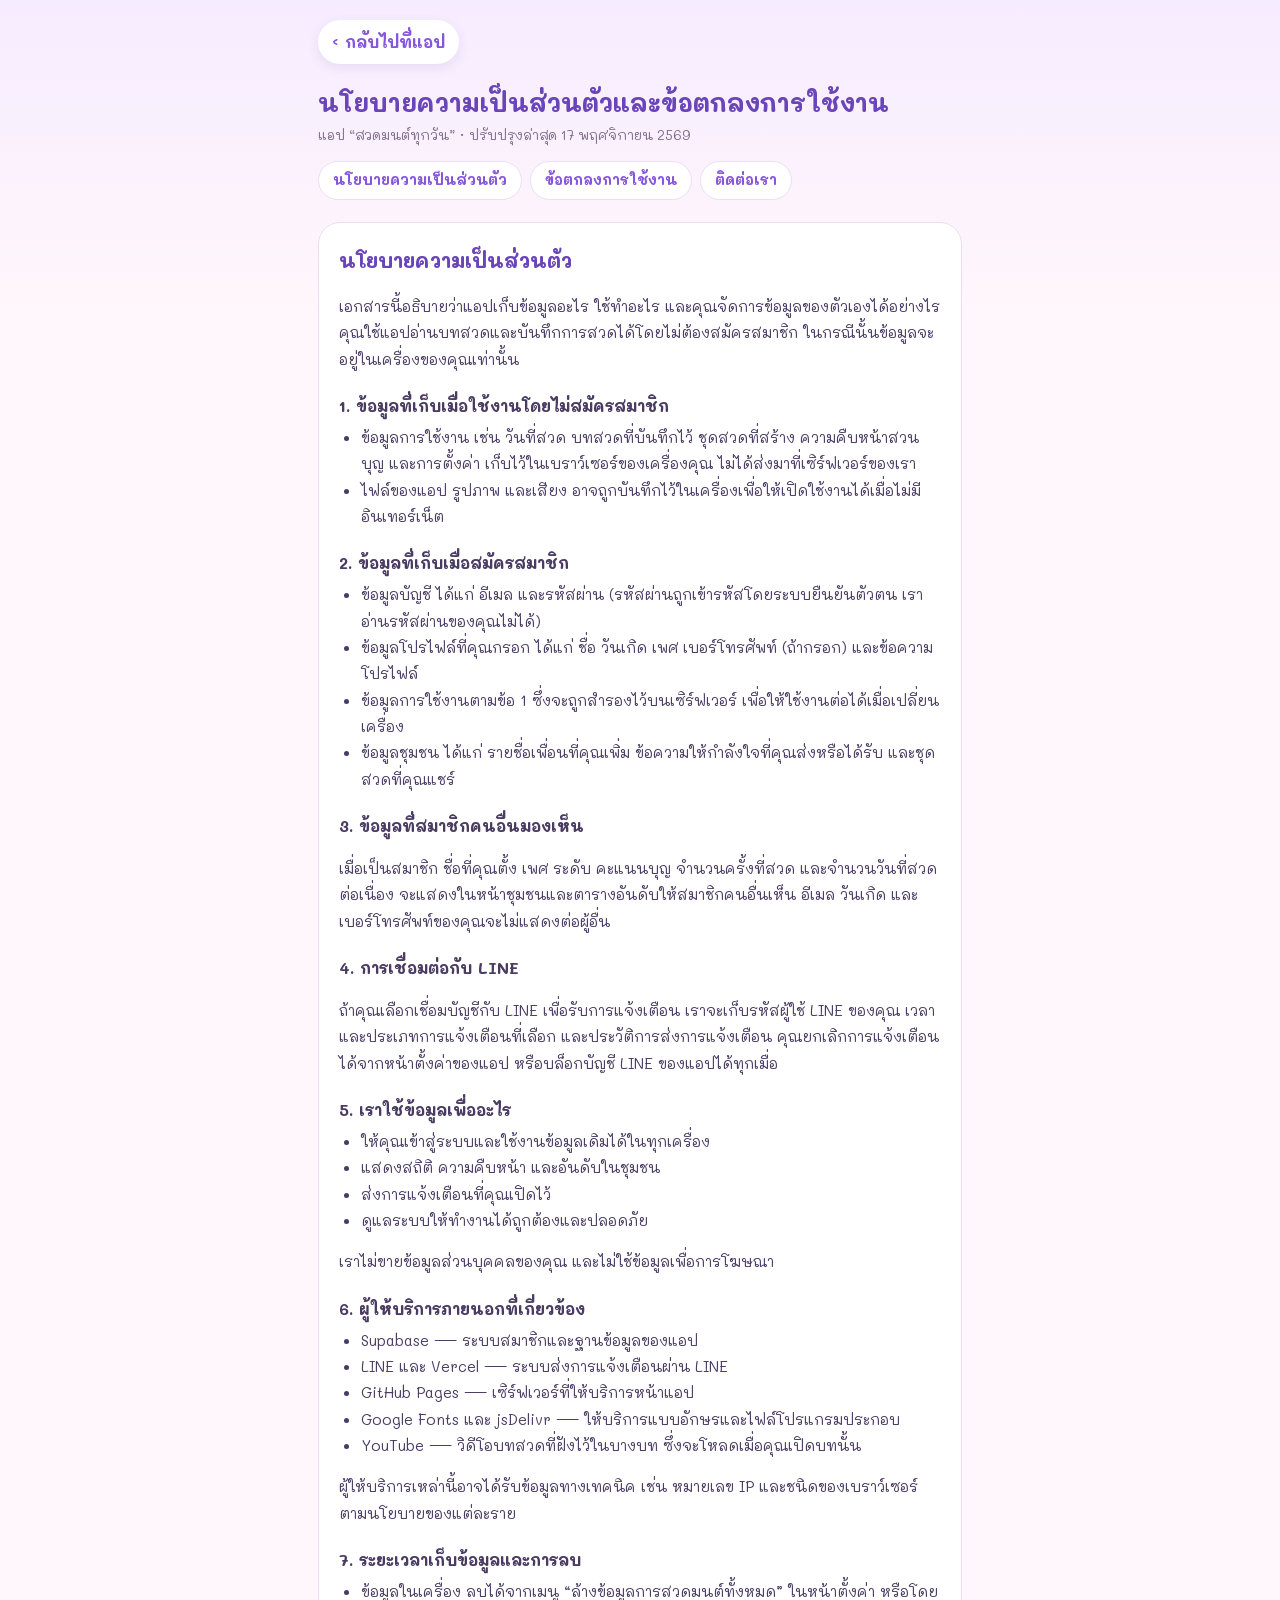
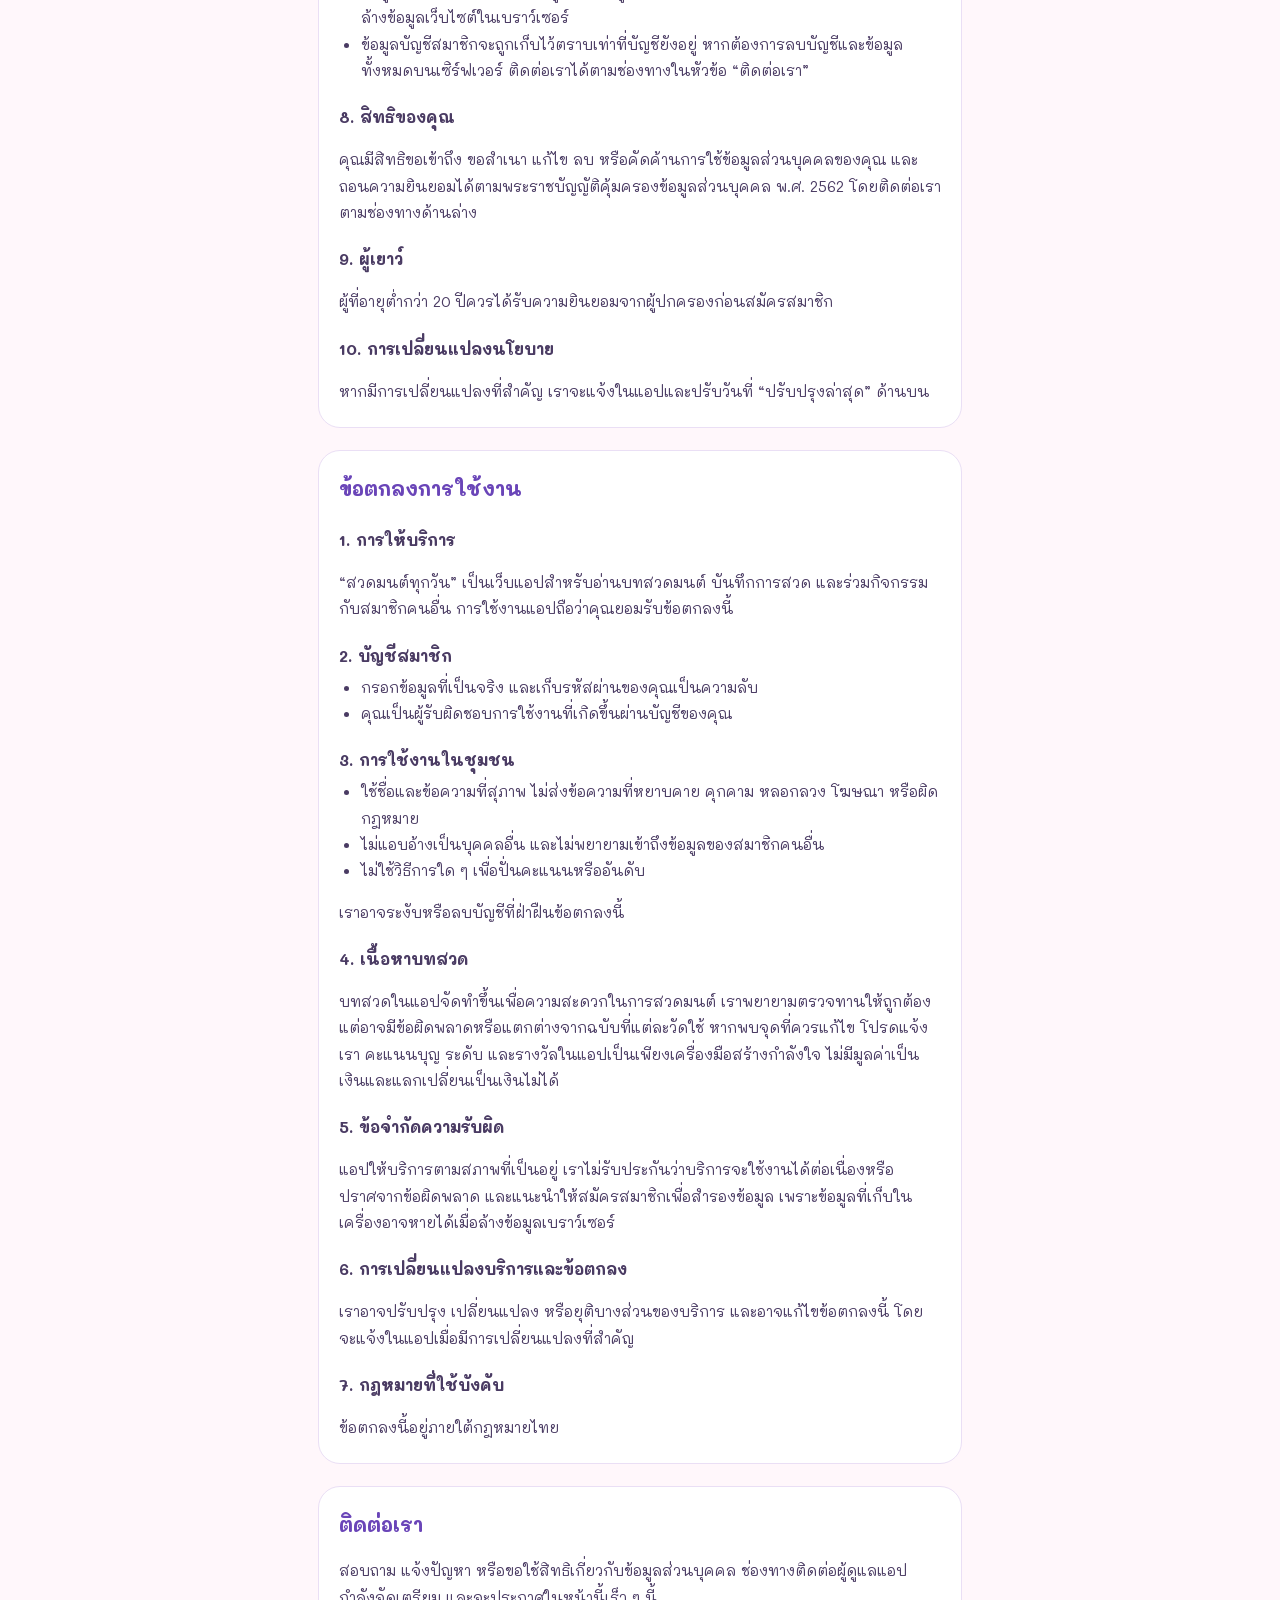
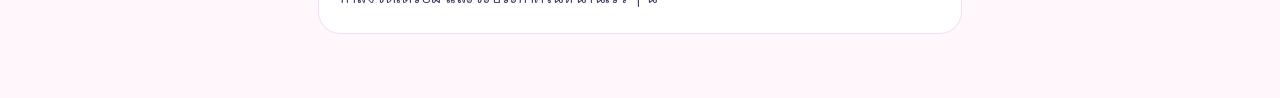
<file: legal.html>
<!DOCTYPE html>
<html lang="th">
<head>
<meta charset="UTF-8">
<meta name="viewport" content="width=device-width, initial-scale=1, viewport-fit=cover">
<title>นโยบายความเป็นส่วนตัวและข้อตกลงการใช้งาน — สวดมนต์ทุกวัน</title>
<link rel="icon" type="image/png" href="assets/favicon.png">
<link rel="preconnect" href="https://fonts.googleapis.com">
<link rel="preconnect" href="https://fonts.gstatic.com" crossorigin>
<link href="https://fonts.googleapis.com/css2?family=Mali:wght@400;600;700&display=swap" rel="stylesheet">
<style>
  :root{--ink:#4a3b63;--soft:#7d6b89;--accent:#8757db;--line:#eadff5;}
  *{box-sizing:border-box;}
  body{margin:0;background:linear-gradient(180deg,#f6ecff,#fff7fb 320px) #fff7fb;color:var(--ink);font-family:"Mali","Leelawadee UI","Tahoma",sans-serif;line-height:1.75;}
  main{max-width:680px;margin:0 auto;padding:20px 18px 64px;}
  .back{display:inline-flex;align-items:center;gap:6px;padding:8px 14px;border-radius:999px;background:#fff;color:var(--accent);font-weight:700;text-decoration:none;box-shadow:0 4px 12px rgba(120,80,170,.12);}
  h1{margin:22px 0 4px;font-size:1.55rem;line-height:1.35;color:#6a45b8;}
  .updated{margin:0 0 14px;color:var(--soft);font-size:.85rem;}
  nav.toc{display:flex;flex-wrap:wrap;gap:8px;margin-bottom:8px;}
  nav.toc a{padding:6px 14px;border:1px solid var(--line);border-radius:999px;background:#fff;color:var(--accent);font-size:.88rem;font-weight:700;text-decoration:none;}
  section{margin-top:22px;padding:20px 20px 8px;border:1px solid var(--line);border-radius:22px;background:#fff;scroll-margin-top:12px;}
  h2{margin:0 0 6px;font-size:1.25rem;color:#6a45b8;}
  h3{margin:20px 0 4px;font-size:1rem;color:var(--ink);}
  p,li{font-size:.94rem;}
  ul{margin:4px 0 12px;padding-left:22px;}
  a{color:var(--accent);}
  .todo{padding:1px 6px;border-radius:6px;background:#fff1c9;color:#8a5a00;font-weight:700;}
  a:focus-visible{outline:2px solid var(--accent);outline-offset:3px;border-radius:6px;}
</style>
</head>
<body>
<main>
  <a class="back" href="./">‹ กลับไปที่แอป</a>
  <h1>นโยบายความเป็นส่วนตัวและข้อตกลงการใช้งาน</h1>
  <p class="updated">แอป “สวดมนต์ทุกวัน” · ปรับปรุงล่าสุด 17 พฤศจิกายน 2569</p>
  <nav class="toc" aria-label="สารบัญ"><a href="#privacy">นโยบายความเป็นส่วนตัว</a><a href="#terms">ข้อตกลงการใช้งาน</a><a href="#contact">ติดต่อเรา</a></nav>

  <section id="privacy">
    <h2>นโยบายความเป็นส่วนตัว</h2>
    <p>เอกสารนี้อธิบายว่าแอปเก็บข้อมูลอะไร ใช้ทำอะไร และคุณจัดการข้อมูลของตัวเองได้อย่างไร คุณใช้แอปอ่านบทสวดและบันทึกการสวดได้โดยไม่ต้องสมัครสมาชิก ในกรณีนั้นข้อมูลจะอยู่ในเครื่องของคุณเท่านั้น</p>

    <h3>1. ข้อมูลที่เก็บเมื่อใช้งานโดยไม่สมัครสมาชิก</h3>
    <ul>
      <li>ข้อมูลการใช้งาน เช่น วันที่สวด บทสวดที่บันทึกไว้ ชุดสวดที่สร้าง ความคืบหน้าสวนบุญ และการตั้งค่า เก็บไว้ในเบราว์เซอร์ของเครื่องคุณ ไม่ได้ส่งมาที่เซิร์ฟเวอร์ของเรา</li>
      <li>ไฟล์ของแอป รูปภาพ และเสียง อาจถูกบันทึกไว้ในเครื่องเพื่อให้เปิดใช้งานได้เมื่อไม่มีอินเทอร์เน็ต</li>
    </ul>

    <h3>2. ข้อมูลที่เก็บเมื่อสมัครสมาชิก</h3>
    <ul>
      <li>ข้อมูลบัญชี ได้แก่ อีเมล และรหัสผ่าน (รหัสผ่านถูกเข้ารหัสโดยระบบยืนยันตัวตน เราอ่านรหัสผ่านของคุณไม่ได้)</li>
      <li>ข้อมูลโปรไฟล์ที่คุณกรอก ได้แก่ ชื่อ วันเกิด เพศ เบอร์โทรศัพท์ (ถ้ากรอก) และข้อความโปรไฟล์</li>
      <li>ข้อมูลการใช้งานตามข้อ 1 ซึ่งจะถูกสำรองไว้บนเซิร์ฟเวอร์ เพื่อให้ใช้งานต่อได้เมื่อเปลี่ยนเครื่อง</li>
      <li>ข้อมูลชุมชน ได้แก่ รายชื่อเพื่อนที่คุณเพิ่ม ข้อความให้กำลังใจที่คุณส่งหรือได้รับ และชุดสวดที่คุณแชร์</li>
    </ul>

    <h3>3. ข้อมูลที่สมาชิกคนอื่นมองเห็น</h3>
    <p>เมื่อเป็นสมาชิก ชื่อที่คุณตั้ง เพศ ระดับ คะแนนบุญ จำนวนครั้งที่สวด และจำนวนวันที่สวดต่อเนื่อง จะแสดงในหน้าชุมชนและตารางอันดับให้สมาชิกคนอื่นเห็น อีเมล วันเกิด และเบอร์โทรศัพท์ของคุณจะไม่แสดงต่อผู้อื่น</p>

    <h3>4. การเชื่อมต่อกับ LINE</h3>
    <p>ถ้าคุณเลือกเชื่อมบัญชีกับ LINE เพื่อรับการแจ้งเตือน เราจะเก็บรหัสผู้ใช้ LINE ของคุณ เวลาและประเภทการแจ้งเตือนที่เลือก และประวัติการส่งการแจ้งเตือน คุณยกเลิกการแจ้งเตือนได้จากหน้าตั้งค่าของแอป หรือบล็อกบัญชี LINE ของแอปได้ทุกเมื่อ</p>

    <h3>5. เราใช้ข้อมูลเพื่ออะไร</h3>
    <ul>
      <li>ให้คุณเข้าสู่ระบบและใช้งานข้อมูลเดิมได้ในทุกเครื่อง</li>
      <li>แสดงสถิติ ความคืบหน้า และอันดับในชุมชน</li>
      <li>ส่งการแจ้งเตือนที่คุณเปิดไว้</li>
      <li>ดูแลระบบให้ทำงานได้ถูกต้องและปลอดภัย</li>
    </ul>
    <p>เราไม่ขายข้อมูลส่วนบุคคลของคุณ และไม่ใช้ข้อมูลเพื่อการโฆษณา</p>

    <h3>6. ผู้ให้บริการภายนอกที่เกี่ยวข้อง</h3>
    <ul>
      <li>Supabase — ระบบสมาชิกและฐานข้อมูลของแอป</li>
      <li>LINE และ Vercel — ระบบส่งการแจ้งเตือนผ่าน LINE</li>
      <li>GitHub Pages — เซิร์ฟเวอร์ที่ให้บริการหน้าแอป</li>
      <li>Google Fonts และ jsDelivr — ให้บริการแบบอักษรและไฟล์โปรแกรมประกอบ</li>
      <li>YouTube — วิดีโอบทสวดที่ฝังไว้ในบางบท ซึ่งจะโหลดเมื่อคุณเปิดบทนั้น</li>
    </ul>
    <p>ผู้ให้บริการเหล่านี้อาจได้รับข้อมูลทางเทคนิค เช่น หมายเลข IP และชนิดของเบราว์เซอร์ ตามนโยบายของแต่ละราย</p>

    <h3>7. ระยะเวลาเก็บข้อมูลและการลบ</h3>
    <ul>
      <li>ข้อมูลในเครื่อง ลบได้จากเมนู “ล้างข้อมูลการสวดมนต์ทั้งหมด” ในหน้าตั้งค่า หรือโดยล้างข้อมูลเว็บไซต์ในเบราว์เซอร์</li>
      <li>ข้อมูลบัญชีสมาชิกจะถูกเก็บไว้ตราบเท่าที่บัญชียังอยู่ หากต้องการลบบัญชีและข้อมูลทั้งหมดบนเซิร์ฟเวอร์ ติดต่อเราได้ตามช่องทางในหัวข้อ “ติดต่อเรา”</li>
    </ul>

    <h3>8. สิทธิของคุณ</h3>
    <p>คุณมีสิทธิขอเข้าถึง ขอสำเนา แก้ไข ลบ หรือคัดค้านการใช้ข้อมูลส่วนบุคคลของคุณ และถอนความยินยอมได้ตามพระราชบัญญัติคุ้มครองข้อมูลส่วนบุคคล พ.ศ. 2562 โดยติดต่อเราตามช่องทางด้านล่าง</p>

    <h3>9. ผู้เยาว์</h3>
    <p>ผู้ที่อายุต่ำกว่า 20 ปีควรได้รับความยินยอมจากผู้ปกครองก่อนสมัครสมาชิก</p>

    <h3>10. การเปลี่ยนแปลงนโยบาย</h3>
    <p>หากมีการเปลี่ยนแปลงที่สำคัญ เราจะแจ้งในแอปและปรับวันที่ “ปรับปรุงล่าสุด” ด้านบน</p>
  </section>

  <section id="terms">
    <h2>ข้อตกลงการใช้งาน</h2>

    <h3>1. การให้บริการ</h3>
    <p>“สวดมนต์ทุกวัน” เป็นเว็บแอปสำหรับอ่านบทสวดมนต์ บันทึกการสวด และร่วมกิจกรรมกับสมาชิกคนอื่น การใช้งานแอปถือว่าคุณยอมรับข้อตกลงนี้</p>

    <h3>2. บัญชีสมาชิก</h3>
    <ul>
      <li>กรอกข้อมูลที่เป็นจริง และเก็บรหัสผ่านของคุณเป็นความลับ</li>
      <li>คุณเป็นผู้รับผิดชอบการใช้งานที่เกิดขึ้นผ่านบัญชีของคุณ</li>
    </ul>

    <h3>3. การใช้งานในชุมชน</h3>
    <ul>
      <li>ใช้ชื่อและข้อความที่สุภาพ ไม่ส่งข้อความที่หยาบคาย คุกคาม หลอกลวง โฆษณา หรือผิดกฎหมาย</li>
      <li>ไม่แอบอ้างเป็นบุคคลอื่น และไม่พยายามเข้าถึงข้อมูลของสมาชิกคนอื่น</li>
      <li>ไม่ใช้วิธีการใด ๆ เพื่อปั่นคะแนนหรืออันดับ</li>
    </ul>
    <p>เราอาจระงับหรือลบบัญชีที่ฝ่าฝืนข้อตกลงนี้</p>

    <h3>4. เนื้อหาบทสวด</h3>
    <p>บทสวดในแอปจัดทำขึ้นเพื่อความสะดวกในการสวดมนต์ เราพยายามตรวจทานให้ถูกต้อง แต่อาจมีข้อผิดพลาดหรือแตกต่างจากฉบับที่แต่ละวัดใช้ หากพบจุดที่ควรแก้ไข โปรดแจ้งเรา คะแนนบุญ ระดับ และรางวัลในแอปเป็นเพียงเครื่องมือสร้างกำลังใจ ไม่มีมูลค่าเป็นเงินและแลกเปลี่ยนเป็นเงินไม่ได้</p>

    <h3>5. ข้อจำกัดความรับผิด</h3>
    <p>แอปให้บริการตามสภาพที่เป็นอยู่ เราไม่รับประกันว่าบริการจะใช้งานได้ต่อเนื่องหรือปราศจากข้อผิดพลาด และแนะนำให้สมัครสมาชิกเพื่อสำรองข้อมูล เพราะข้อมูลที่เก็บในเครื่องอาจหายได้เมื่อล้างข้อมูลเบราว์เซอร์</p>

    <h3>6. การเปลี่ยนแปลงบริการและข้อตกลง</h3>
    <p>เราอาจปรับปรุง เปลี่ยนแปลง หรือยุติบางส่วนของบริการ และอาจแก้ไขข้อตกลงนี้ โดยจะแจ้งในแอปเมื่อมีการเปลี่ยนแปลงที่สำคัญ</p>

    <h3>7. กฎหมายที่ใช้บังคับ</h3>
    <p>ข้อตกลงนี้อยู่ภายใต้กฎหมายไทย</p>
  </section>

  <section id="contact">
    <h2>ติดต่อเรา</h2>
    <p>สอบถาม แจ้งปัญหา หรือขอใช้สิทธิเกี่ยวกับข้อมูลส่วนบุคคล ช่องทางติดต่อผู้ดูแลแอปกำลังจัดเตรียม และจะประกาศในหน้านี้เร็ว ๆ นี้</p>
  </section>
</main>
</body>
</html>
</file>
